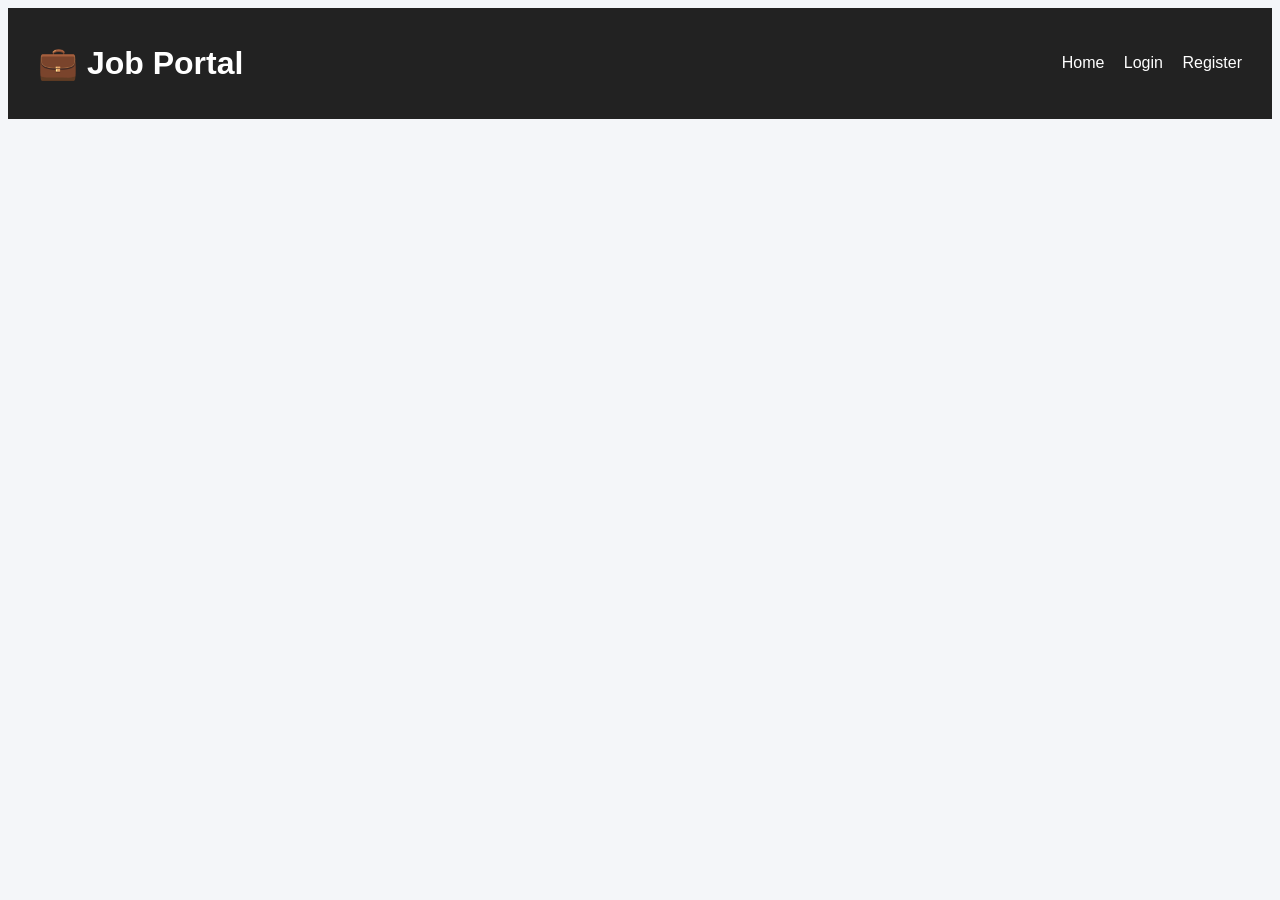
<file: index.html>
﻿<!DOCTYPE html>
<html lang="en">
<head>
    <meta charset="UTF-8">
    <title>Job Portal</title>
    <link rel="stylesheet" href="styles.css">
</head>

<body>

    <header class="header">
        <h1>💼 Job Portal</h1>
        <nav id="menu"></nav>
    </header>


    <div id="jobsContainer" class="jobs"></div>

    <script>
        const user = JSON.parse(localStorage.getItem("user"));
        const menu = document.getElementById("menu");

        if (user) {
            menu.innerHTML = 
               `<a href="index.html">Home</a>
                <a href="#" onclick="logout()">Logout</a>`;
        }

        else {
            menu.innerHTML = 
               `<a href="index.html">Home</a>
                <a href="login.html">Login</a>
                <a href="register.html">Register</a>`;
        }

        function logout() {
            localStorage.removeItem("user");
            window.location.href = "login.html";
        }

        fetch("http://localhost:3000/jobs")
            .then(res => res.json())
            .then(data => {
                const container = document.getElementById("jobsContainer");

                data.forEach(job => {
                    container.innerHTML += `
                            <div class="card">
                                <img src="${job.image}">
                                <h3>${job.title}</h3>
                                <p>${job.description}</p>
                                <p class="salary">💰 $${job.salary}</p>
                                <a href="job.html?id=${job.id}">View Details</a>
                            </div>
                            `;
                });
            });
        
            
    </script>
</body>
</html>
</file>
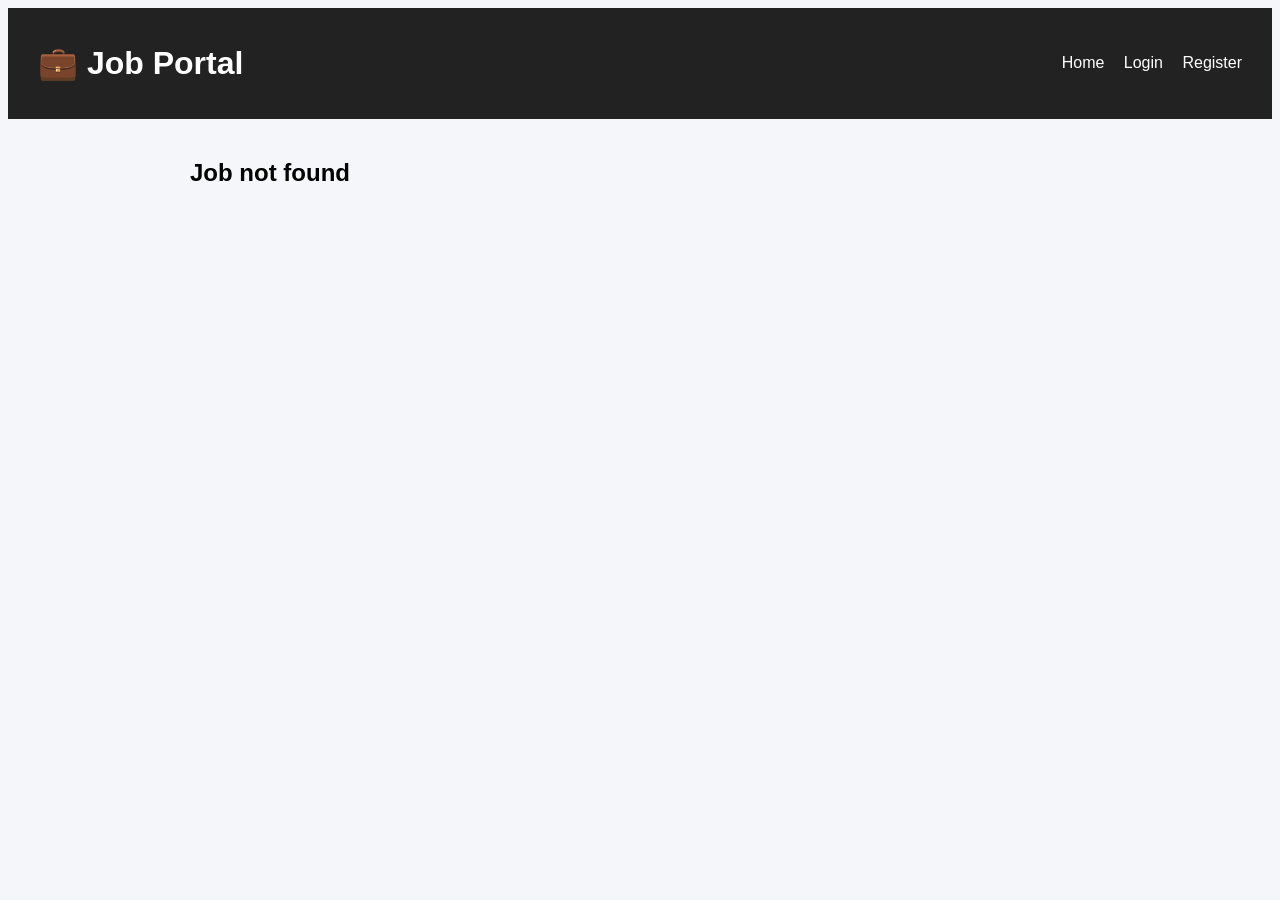
<file: job.html>
<!DOCTYPE html>
<html lang="en">
<head>
    <meta charset="UTF-8">
    <title>Job Details</title>
    <link rel="stylesheet" href="styles.css">
</head>

<body>

    <header class="header">
        <h1>💼 Job Portal</h1>
        <nav id="menu"></nav>
    </header>

    <div class="job-container" id="job"></div>

    <script>
        const user = JSON.parse(localStorage.getItem("user"));
        const menu = document.getElementById("menu");

        if (user) {
            menu.innerHTML =
                `<a href="index.html">Home</a>
                 <a href="#" onclick="logout()">Logout</a>`;
        }

        else {
            menu.innerHTML =
                `<a href="index.html">Home</a>
                 <a href="login.html">Login</a>
                 <a href="register.html">Register</a>`;
        }

        function logout() {
            localStorage.removeItem("user");
            window.location.href = "login.html";
        }

        const params = new URLSearchParams(window.location.search);
        const id = params.get("id");

        fetch(`http://localhost:3000/jobs/${id}`)
            .then(res => res.json())
            .then(job => {
                document.getElementById("job").innerHTML = `
                <div class="job-card">
                    <img src="./${job.image}" class="job-image">

                    <div class="job-info">
                        <h2>${job.title}</h2>
                        <p class="salary">💰 $${job.salary}</p>

                        <h3>Description</h3>
                        <p class="description">${job.fullDescription}</p>

                        <button class="apply-btn" onclick="applyJob()">Apply Now</button>
                    </div>
                </div>
            `;
            })
            .catch(() => {
                document.getElementById("job").innerHTML = "<h2>Job not found</h2>";
            });

        function applyJob() {
            const user = JSON.parse(localStorage.getItem("user"));

            if (!user) {
                alert("You must login first!");
                window.location.href = "login.html";
                return;
            }

            fetch("http://localhost:3000/apply", {
                method: "POST",
                headers: {
                    "Content-Type": "application/json"
                },
                body: JSON.stringify({
                    user_id: user.id,
                    job_id: id
                })
            })
                .then(res => res.json())
                .then(data => {
                    if (data.success) {
                        alert("Applied successfully!");
                    } else {
                        alert(data.message || "Error applying!");
                    }
                })
                .catch(() => {
                    alert("Server error!");
                });
        }
    </script>
    <script>
        
    </script>
</body>
</html>
</file>
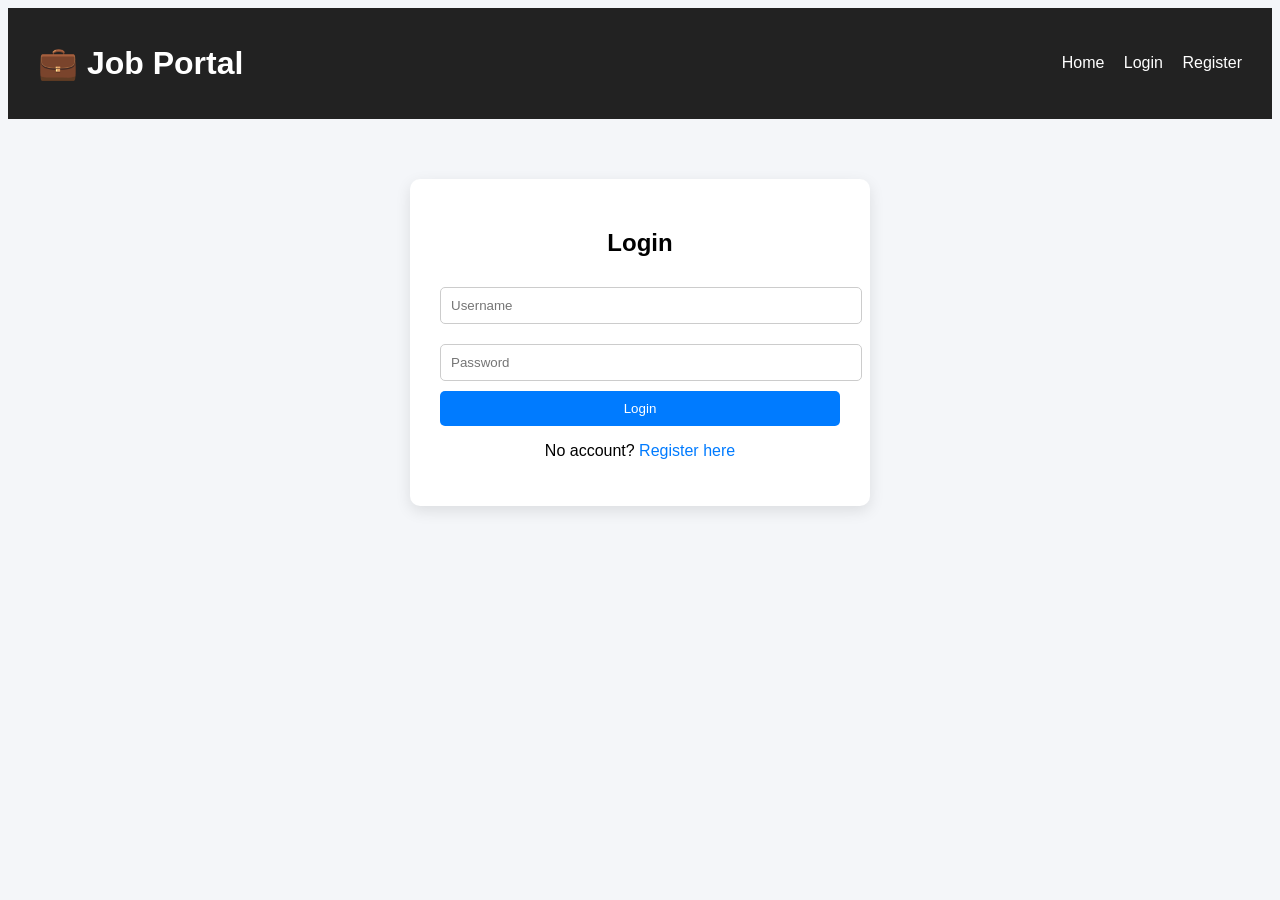
<file: login.html>
﻿<!DOCTYPE html>
<html lang="en">
<head>
    <meta charset="UTF-8">
    <title>Login</title>
    <link rel="stylesheet" href="styles.css">
</head>

<body>

    <header class="header">
        <h1>💼 Job Portal</h1>
        <nav>
            <a href="index.html">Home</a>
            <a href="login.html">Login</a>
            <a href="register.html">Register</a>
        </nav>
    </header>

    <div class="form-container">
        <h2>Login</h2>

        <form id="loginForm">
            <input type="text" id="username" placeholder="Username" required>
            <input type="password" id="password" placeholder="Password" required>
            <button type="submit">Login</button>
        </form>

        <p>No account? <a href="register.html">Register here</a></p>
    </div>

    <script>
        document.getElementById("loginForm").addEventListener("submit", function (e) {
            e.preventDefault();

            const username = document.getElementById("username").value;
            const password = document.getElementById("password").value;

            fetch("http://localhost:3000/login", {
                method: "POST",
                headers: {
                    "Content-Type": "application/json"
                },
                body: JSON.stringify({
                    username: username,
                    password: password
                })
            })
                .then(res => res.json())
                .then(data => {
                    if (data.success) {

                        localStorage.setItem("user", JSON.stringify(data.user));

                        alert("Login successful!");
                        window.location.href = "index.html";

                    } else {
                        alert("Wrong username or password!");
                    }
                })
                .catch(() => {
                    alert("Server error!");
                });
        });
    </script>

</body>
</html>
</file>
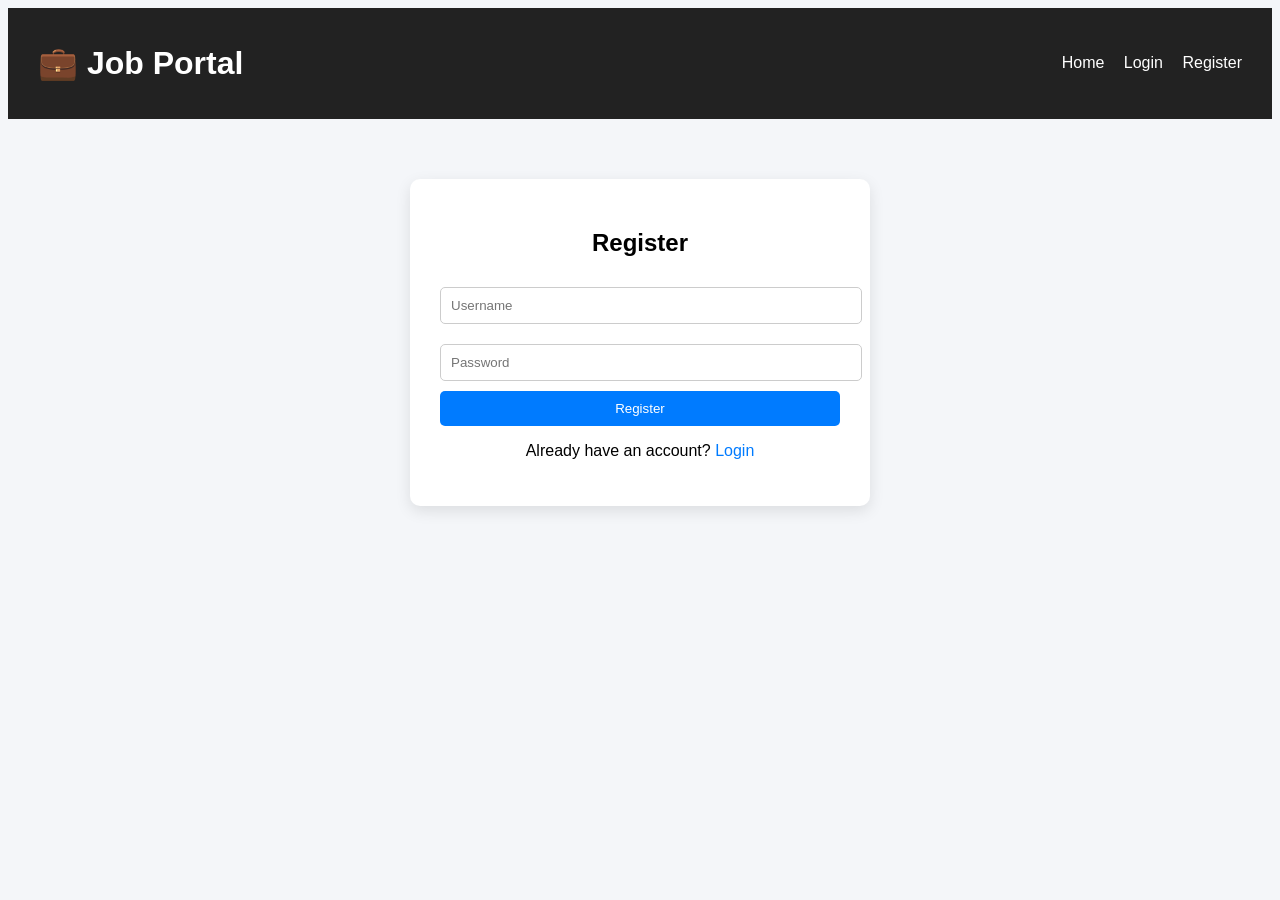
<file: register.html>
﻿<!DOCTYPE html>
<html lang="en">
<head>
    <meta charset="UTF-8">
    <title>Register</title>
    <link rel="stylesheet" href="styles.css">
</head>

<body>

    <header class="header">
        <h1>💼 Job Portal</h1>
        <nav>
            <a href="index.html">Home</a>
            <a href="login.html">Login</a>
            <a href="register.html">Register</a>
        </nav>
    </header>

    <div class="form-container">
        <h2>Register</h2>

        <form id="registerForm">
            <input type="text" placeholder="Username" id="username" required>
            <input type="password" placeholder="Password" id="password" required>
            <button type="submit">Register</button>
        </form>

        <p>Already have an account? <a href="login.html">Login</a></p>
    </div>

    <script>
        document.getElementById("registerForm").addEventListener("submit", function (e) {
            e.preventDefault();

            fetch("http://localhost:3000/register", {
                method: "POST",
                headers: { "Content-Type": "application/json" },
                body: JSON.stringify({
                    username: document.getElementById("username").value,
                    password: document.getElementById("password").value
                })
            })
                .then(() => {
                    alert("Registered successfully!");
                    window.location.href = "login.html";
                })
                .catch(() => alert("Error"));
        });
    </script>

</body>
</html>
</file>
<file: styles.css>
.jobs {
    display: grid;
    grid-template-columns: repeat(4, 1fr);
}

.card {
    margin: 20px;
    width: 340px;
    height: 360px;
    border-radius: 10px;
    overflow: hidden;
    background: white;
    box-shadow: 0 4px 10px rgba(0,0,0,0.1);
}

    .card img {
        width: 100%;
        height: 180px;
    }

    .card h3 {
        margin: 10px;
    }

    .card p {
        margin: 10px;
    }

    .card a {
        display: block;
        margin: 10px;
        background: black;
        color: white;
        padding: 8px;
        text-align: center;
        border-radius: 5px;
        text-decoration: none;
    }

body {
    font-family: Arial, sans-serif;
    background: #f4f6f9;

}

/* HEADER */
.header {
    display: flex;
    justify-content: space-between;
    align-items: center;
    background: #222;
    color: white;
    padding: 15px 30px;
}

    .header a {
        color: white;
        margin-left: 15px;
        text-decoration: none;
    }

        .header a:hover {
           text-decoration: underline;
        }

/* LOGIN AND REGISTER FORM */
.form-container {
    max-width: 400px;
    margin: 60px auto;
    background: white;
    padding: 30px;
    border-radius: 10px;
    box-shadow: 0 5px 15px rgba(0,0,0,0.1);
    text-align: center;
}

    .form-container h2 {
        margin-bottom: 20px;
    }

    .form-container input {
        width: 100%;
        padding: 10px;
        margin: 10px 0;
        border: 1px solid #ccc;
        border-radius: 5px;
    }

    .form-container button {
        width: 100%;
        padding: 10px;
        background: #007bff;
        color: white;
        border: none;
        border-radius: 5px;
        cursor: pointer;
    }

        .form-container button:hover {
            background: black;
        }

    .form-container a {
        color: #007bff;
        text-decoration: none;
    }

/* JOB DETAILS PAGE */
.job-container {
    max-width: 900px;
    margin: 40px auto;
}

.job-card {
    display: flex;
    gap: 30px;
    background: white;
    padding: 30px;
    border-radius: 12px;
    box-shadow: 0 5px 20px rgba(0,0,0,0.1);
}

.job-image {
    width: 350px;
    height: 250px;
    object-fit: cover;
    border-radius: 10px;
}

.job-info {
    flex: 1;
}

    .job-info h2 {
        margin-top: 0;
    }

.salary {
    font-size: 20px;
    font-weight: bold;
    color: green;
}

.description {
    margin-top: 10px;
    line-height: 1.6;
}   

.apply-btn {
    margin-top: 20px;
    padding: 12px 20px;
    background: blue;
    color: white;
    border: none;
    border-radius: 6px;
    font-size: 16px;
}

    .apply-btn:hover {
        background: black;
    }
</file>
